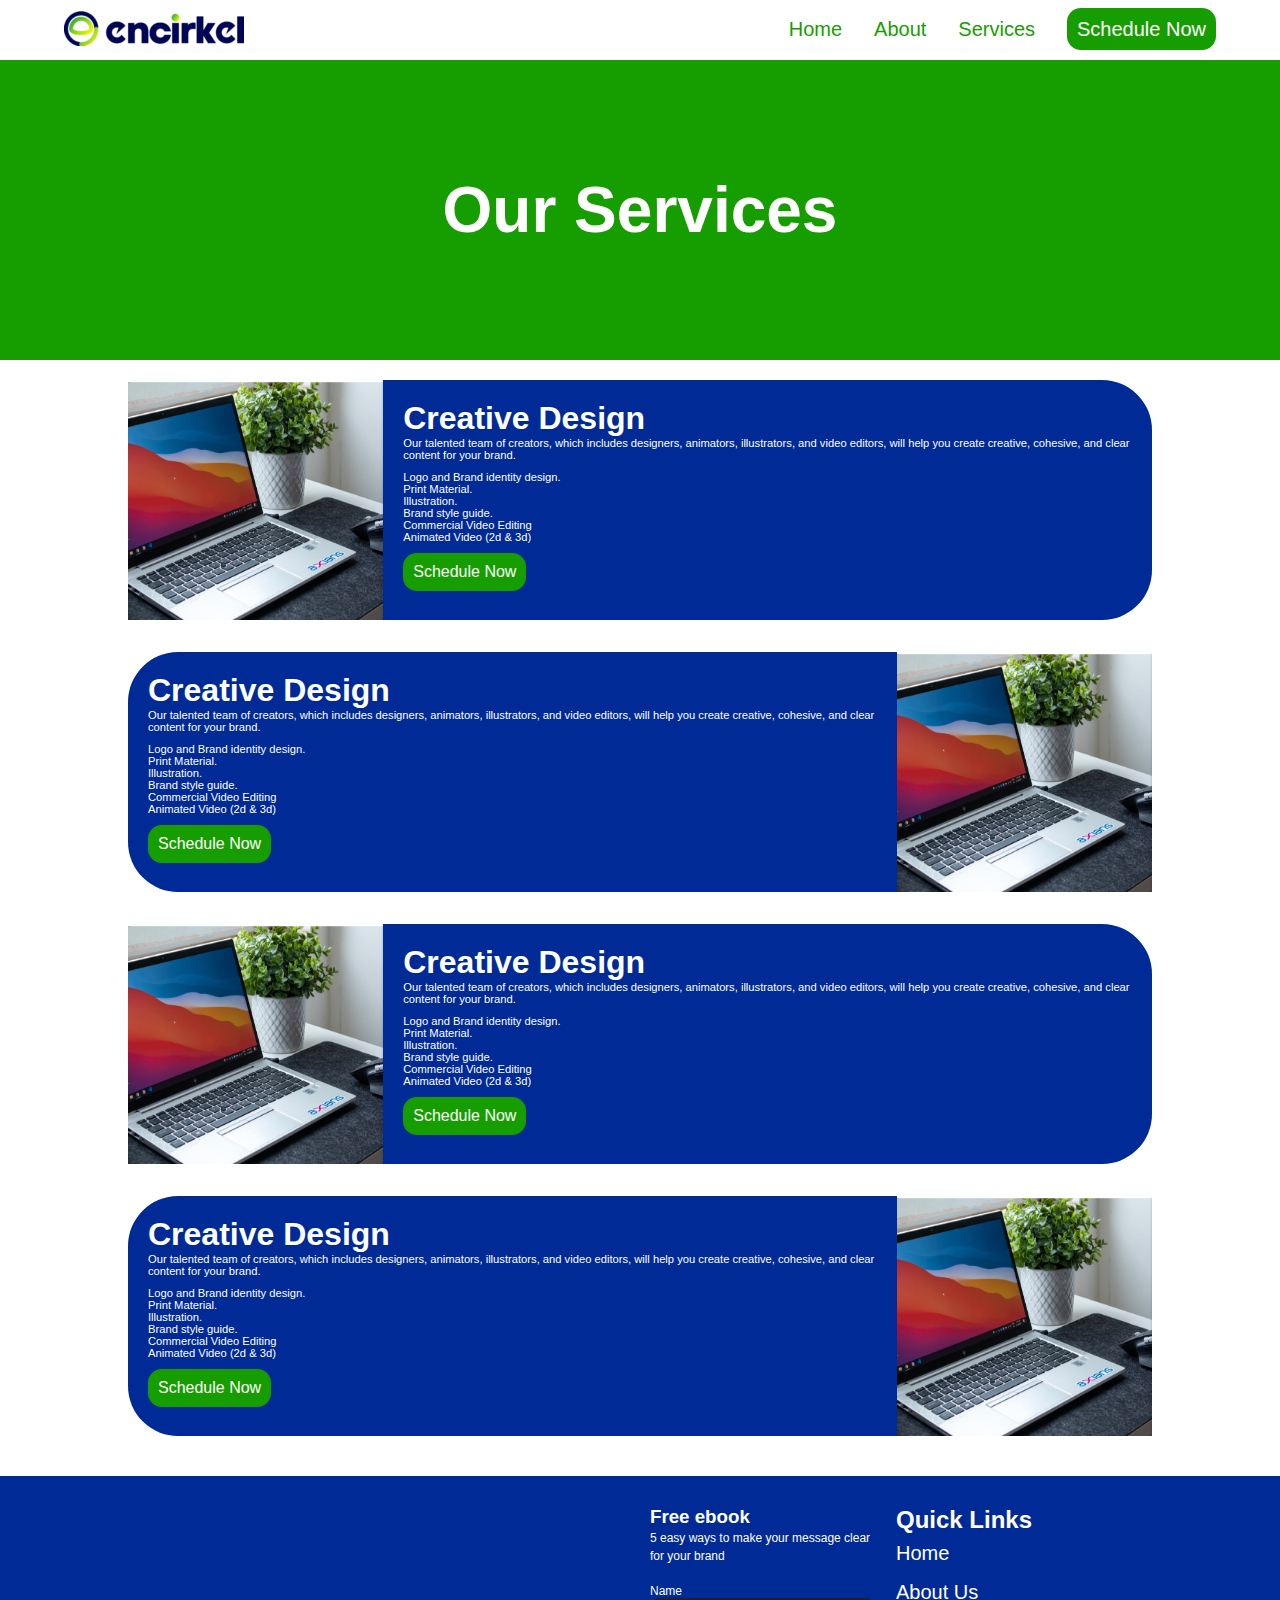
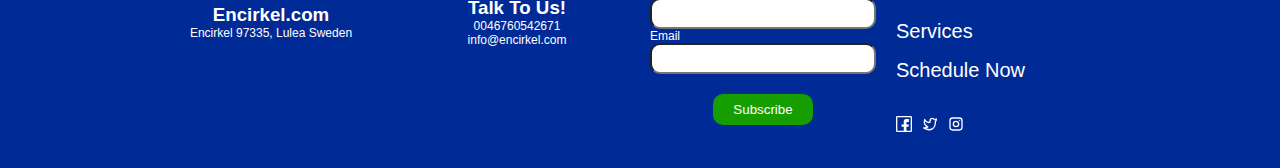
<file: our-services.html>
<!DOCTYPE html>
<html>


<meta http-equiv="content-type" content="text/html;charset=utf-8" />
<meta name="viewport" content="width=device-width, initial-scale=1.0">

<link rel="stylesheet" href="style.css">
<link rel="stylesheet" href="responsive.css">

<head>
    <title>Encirkel</title>
</head>

<body>
    <div class="container-fluid">
        <header class="header d-flex content-space-b align-center flex-column-sm content-center-sm gap-2-sm">
            <div class="logo">
                <img src="logo.png">

            </div>
            <div class="nav">
                <ul class="d-flex content-end gap-3">

                    <li> <a href="index.html">Home</a></li>
                    <li> <a href="about-us.html">About</a></li>
                    <li> <a href="our-services.html">Services</a></li>
                    <li> <a href="talk-to-us.html" class="btn">Schedule Now</a></li>

                </ul>
            </div>
        </header>
    </div>


    <div class="hero ">
        <div class="container">
            <div class=" d-flex content-center align-center   h-300">

                <h1>Our Services</h1>


            </div>
        </div>
    </div>

    <div class="container pb-2">
        <div class="d-flex align-center flex-column mt-2 gap-3 work pb-2">
            <div class="service-card flex-wrap-xs  d-flex ">
               <div class="img-area"> <img src="service%20box.png"></div>
                <div class="content p-2 border-radius-top">
                    <h3>Creative Design</h3>
                    <p>Our talented team of creators, which includes designers, animators, illustrators, and video editors, will help you create creative, cohesive, and clear content for your brand. </p>
                    <ul class="pb-2">
                        <li>Logo and Brand identity design. </li>
                        <li>Print Material. </li>
                        <li>Illustration. </li>
                        <li>Brand style guide. </li>
                        <li>Commercial Video Editing</li>
                        <li>Animated Video (2d & 3d)</li>
                      
                    </ul>

                    <a class="btn  "> Schedule Now</a>
                </div>
            </div>
            <div class="service-card  flex-wrap-xs d-flex flex-reserve">
                <div class="img-area"> <img src="service%20box.png"></div>
                 <div class="content p-2 border-radius-bottom">
                     <h3>Creative Design</h3>
                     <p>Our talented team of creators, which includes designers, animators, illustrators, and video editors, will help you create creative, cohesive, and clear content for your brand. </p>
                     <ul class="pb-2">
                         <li>Logo and Brand identity design. </li>
                         <li>Print Material. </li>
                         <li>Illustration. </li>
                         <li>Brand style guide. </li>
                         <li>Commercial Video Editing</li>
                         <li>Animated Video (2d & 3d)</li>
                       
                     </ul>
 
                     <a class="btn  "> Schedule Now</a>
                 </div>
             </div>
             <div class="service-card  flex-wrap-xs d-flex ">
                <div class="img-area"> <img src="service%20box.png"></div>
                 <div class="content p-2 border-radius-top">
                     <h3>Creative Design</h3>
                     <p>Our talented team of creators, which includes designers, animators, illustrators, and video editors, will help you create creative, cohesive, and clear content for your brand. </p>
                     <ul class="pb-2">
                         <li>Logo and Brand identity design. </li>
                         <li>Print Material. </li>
                         <li>Illustration. </li>
                         <li>Brand style guide. </li>
                         <li>Commercial Video Editing</li>
                         <li>Animated Video (2d & 3d)</li>
                       
                     </ul>
 
                     <a class="btn  "> Schedule Now</a>
                 </div>
             </div>
             <div class="service-card flex-wrap-xs  d-flex flex-reserve ">
                <div class="img-area"> <img src="service%20box.png"></div>
                 <div class="content p-2 border-radius-bottom">
                     <h3>Creative Design</h3>
                     <p>Our talented team of creators, which includes designers, animators, illustrators, and video editors, will help you create creative, cohesive, and clear content for your brand. </p>
                     <ul class="pb-2">
                         <li>Logo and Brand identity design. </li>
                         <li>Print Material. </li>
                         <li>Illustration. </li>
                         <li>Brand style guide. </li>
                         <li>Commercial Video Editing</li>
                         <li>Animated Video (2d & 3d)</li>
                       
                     </ul>
 
                     <a class="btn  "> Schedule Now</a>
                 </div>
             </div>
        </div>
    </div>
    <footer>
        <div class="container">
            <div class="d-flex content-space-b flex-wrap-sm  p-2">
                <div class="col d-flex flex-column content-center align-center">
                    <h3>Encirkel.com</h3>
                    <span>Encirkel 97335, Lulea Sweden
                    </span>
                </div>
                <div class="col d-flex flex-column content-center align-center">
                    <h3>Talk To Us!</h3>
                    <span>0046760542671</span>
                    <span>info@encirkel.com</span>
                </div>
                <div class="col">
                    <h3>Free ebook
                    </h3>
                    <span>5 easy ways to make your message clear for your brand</span>
                    <form class="d-flex flex-column mt-2">
                        <label>Name</label>
                        <input>
                        <label>Email</label>
                        <input>
                        <button class="mt-2">Subscribe</button>
                    </form>
                </div>
                <div class="col">
					<h2>Quick Links<h2>
						<nav class="nav">
						<ul class="p-0 ">
							<li><a href="index.html" class="text-white">Home</a></li>
							<li><a href="about-us.html" class="text-white">About Us</a></li>
							<li><a href="our-services.html" class="text-white">Services</a></li>
							<li><a href="talk-to-us.html" class="text-white">Schedule Now</a></li>
						</ul>
					</nav>
						<ul class="d-flex  gap-1 mt-2 p-0">
							<li> <a > <img src="facebook.svg"></a> </li>
							<li> <a> <img src="Twitter.svg"></a> </li>
							<li> <a> <img src="Instagram.svg"></a> </li>
						</ul>
				</div>
            </div>

        </div>
    </footer>
</body>
</html>
</file>
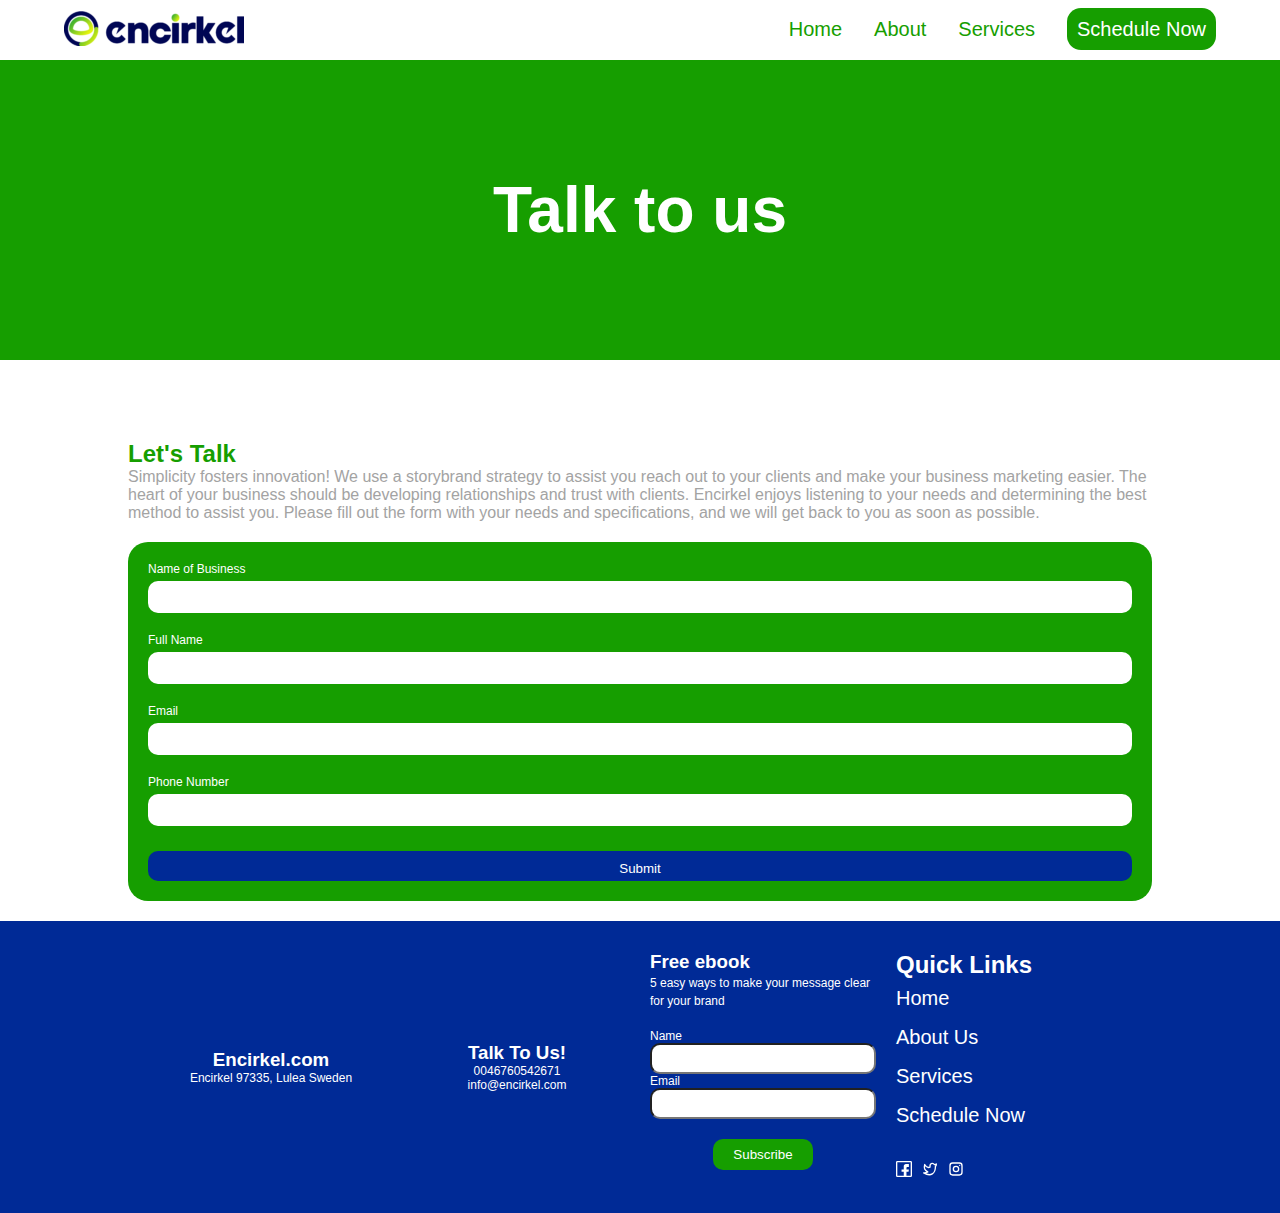
<file: talk-to-us.html>
<!DOCTYPE html>
<html>

<meta http-equiv="content-type" content="text/html;charset=utf-8" />
<meta name="viewport" content="width=device-width, initial-scale=1.0">

<link rel="stylesheet" href="style.css">
<link rel="stylesheet" href="responsive.css">

<head>
    <title>Encirkel</title>
</head>

<body>
    <div class="container-fluid">
        <header class="header d-flex content-space-b align-center flex-column-sm content-center-sm gap-2-sm">
            <div class="logo">
                <img src="logo.png">

            </div>
            <div class="nav">
                <ul class="d-flex content-end gap-3">

                    <li> <a href="index.html">Home</a></li>
                    <li> <a href="about-us.html">About</a></li>
                    <li> <a href="our-services.html">Services</a></li>
                    <li> <a href="talk-to-us.html" class="btn">Schedule Now</a></li>
                </ul>
            </div>
        </header>
    </div>


    <div class="hero ">
        <div class="container">
            <div class=" d-flex content-center align-center   h-300">

                <h1>Talk to us</h1>


            </div>
        </div>
    </div>

    <div class="container mt-5 pb-2 talk">
        <h2>Let's Talk</h2>
        <p class="text-muted">Simplicity fosters innovation! We use a storybrand strategy to assist you reach out to
            your clients and make your business marketing easier. The heart of your business should be developing
            relationships and trust with clients.
            Encirkel enjoys listening to your needs and determining the best method to assist you. Please fill out the
            form with your needs and specifications, and we will get back to you as soon as possible.</p>

    </div>

    <div class="container pb-2">
        <div class="form mt-5 p-2">
            <div class="form-group d-flex flex-column">
                <label>Name of Business</label>
                <input class="form-control">
            </div>

            <div class="form-group d-flex flex-column mt-2">
                <label>Full Name</label>
                <input class="form-control">
            </div>

            <div class="form-group d-flex flex-column mt-2">
                <label>Email</label>
                <input class="form-control">
            </div>

            <div class="form-group d-flex flex-column mt-2">
                <label>Phone Number</label>
                <input class="form-control">
            </div>
            
            
            <div class="form-group d-flex flex-column mt-2">
                 
                <input class="form-control btn" type="submit">
            </div>
        </div>
    </div>
    <footer>
        <div class="container">
            <div class="d-flex content-space-b flex-wrap-sm  p-2">
                <div class="col d-flex flex-column content-center align-center">
                    <h3>Encirkel.com</h3>
                    <span>Encirkel 97335, Lulea Sweden
                    </span>
                </div>
                <div class="col d-flex flex-column content-center align-center">
                    <h3>Talk To Us!</h3>
                    <span>0046760542671</span>
                    <span>info@encirkel.com</span>
                </div>
                <div class="col">
                    <h3>Free ebook
                    </h3>
                    <span>5 easy ways to make your message clear for your brand</span>
                    <form class="d-flex flex-column mt-2">
                        <label>Name</label>
                        <input>
                        <label>Email</label>
                        <input>
                        <button class="mt-2">Subscribe</button>
                    </form>
                </div>
                <div class="col">
					<h2>Quick Links<h2>
						<nav class="nav">
						<ul class="p-0 ">
							<li><a href="index.html" class="text-white">Home</a></li>
							<li><a href="about-us.html" class="text-white">About Us</a></li>
							<li><a href="our-services.html" class="text-white">Services</a></li>
							<li><a href="talk-to-us.html" class="text-white">Schedule Now</a></li>
						</ul>
					</nav>
						<ul class="d-flex  gap-1 mt-2 p-0">
							<li> <a > <img src="facebook.svg"></a> </li>
							<li> <a> <img src="Twitter.svg"></a> </li>
							<li> <a> <img src="Instagram.svg"></a> </li>
						</ul>
				</div>
            </div>

        </div>
    </footer>
</body>
</html>
</file>
<file: style.css>
@import url("https://fonts.googleapis.com/css2?family=Manrope:wght@200..800&amp;family=Montserrat:ital,wght@0,100..900;1,100..900&amp;display=swap");

* {
  margin: 0px;
}
.text-white{
  color: white !important;
}
body {
  font-family: "Montserrat", sans-serif;
  font-optical-sizing: auto;
  font-weight: 500;
  font-style: normal;
}

img {
  height: 100%;
  width: 100%;
}

.object-contain {
  object-fit: contain;
}

.container-fluid {
  width: 90%;
  margin: auto;
}

.container {
  width: 80%;
  margin: auto;
}

.d-flex {
  display: flex;
}

.d-block {
  display: block;
}

.content-center {
  justify-content: center;
}

.content-end {
  justify-content: end;
}

.content-space-b {
  justify-content: space-between;
}

.flex-column {
  flex-direction: column;
}

.align-center {
  align-items: center;
}

.gap-1 {
  gap: 10px;
}

.gap-2 {
  gap: 20px;
}

.gap-3 {
  gap: 2rem;
}

.p-1 {
  padding: 10px;
}

.p-2 {
  padding: 20px;
}

.p-3 {
  padding: 30px;
}

.p-4 {
  padding: 40px;
}

.p-5 {
  padding: 50px;
}

.pb-2 {
  padding-bottom: 20px;
}

.pl {
  padding-left: 20px;
}

.mt-2 {
  margin-top: 20px;
  cursor: pointer;
}

.mt-3 {
  margin-top: 30px;
}

.mt-4 {
  margin-top: 4rem;
}

.mt-5 {
  margin-top: 5rem;
}

.ml-2 {
  margin-left: 20px;
}

.ml-3 {
  margin-left: 30px;
}

.f-l {
  font-size: 2rem;
}

.p-0 {
  padding: 0px;
}

.overflow-hidden {
  overflow: hidden;
}

.header {
  width: 100%;
  height: 60px;
}

.w-75 {
  width: 75%;
}

.text-color {
  color: rgba(22, 158, 0, 1);
}

.text-muted {
  color: rgba(163, 163, 163, 1);
}

.nav ul li {
  list-style-type: none;
}

.nav ul li a {
  font-size: 20px;
  font-weight: 500;
  line-height: 39.01px;
  color: rgba(22, 158, 0, 1);
  text-decoration: none;
}

.btn {
  background: rgba(22, 158, 0, 1);
  padding: 10px;
  border-radius: 14px;
  color: #fff !important;
}

.btn-sucess {
  background-color: #fff !important;
  width: max-content;
  color: rgba(22, 158, 0, 1) !important;

  text-decoration: none;
}

.h-400 {
  height: 400px !important;
}

.h-300 {
  height: 300px !important;
}

.hero {
  background: rgba(22, 158, 0, 1);
  color: #fff;
}

.hero h1 {
  font-size: 4rem;
}

.work h1 {
  font-size: 40px;
}

.service {
  width: 45%;
  height: 60px;
  background: rgba(0, 42, 150, 1);
  color: #fff;
  transition: all 0.3s ease;
}

.agency {
  width: 45%;
  height: 60px;
  background: rgba(22, 158, 0, 1);
  color: #000;
  transition: all 0.3s ease;
}

.service:hover {
  background: rgba(22, 158, 0, 1);
  color: #000;
}

.agency:hover {
  background: rgba(0, 42, 150, 1) !important;
  color: #fff !important;
}

.service:hover ~ .agency {
  background: rgba(0, 42, 150, 1) !important;
  color: #fff !important;
}

.agency:hover ~ .service {
  background: rgba(22, 158, 0, 1) !important;
  color: #000 !important;
}

.service span,
.agency span {
  font-size: 20px;
}

.card {
  width: 100%;
  height: 220px;
  cursor: pointer;
}

.card:hover {
  background: rgba(22, 158, 0, 1);
  transition: 0.2s;
  color: #fff;
}

.card:hover .circle {
  background: #fff;

  transition: 0.2s;
}

.card:hover .circle span {
  color: #000;
}

.card-shadow {
  box-shadow: 2px 7px 18px 2px rgba(0, 0, 0, 0.25);
}

.rounded {
  border-radius: 20px;
}

.circle {
  width: 50px;
  height: 50px;
  border-radius: 50%;
  background: rgba(22, 158, 0, 1);
  display: flex;
  justify-content: center;
  align-items: center;
}

.circle img {
  height: 30px;
}

.content p {
  font-size: 10px;
}

.circle span {
  color: #fff;
  font-size: 2rem;
  font-weight: bolder;
}

.w-80 {
  width: 80%;
}

.row {
  display: flex;
  flex-wrap: wrap;
  gap: 10px;
  justify-content: space-between;
}

.box {
  flex: 1 1 calc(50% - 10px);
  max-width: calc(50% - 10px);
  height: 130px;

  border: 1px solid #ccc;
  box-shadow: 0 4px 6px rgba(0, 0, 0, 0.1);
}

.box:hover {
  background: rgba(22, 158, 0, 1);
  transition: 0.2s;
  color: #fff;
  cursor: pointer;
}

.box:hover .circle {
  background: #fff;
  transition: 0.2s;
}

.box:hover .circle img {
  filter: invert(1);
}

footer {
  width: 100%;
  height: auto;
  background: rgba(0, 42, 150, 1);
  color: #fff;
}

footer span {
  font-size: 12px;
  font-weight: 300;
  text-align: center;
}

footer input {
  height: 25px;
  border-radius: 10px;
}

footer label {
  font-size: 12px;
}

footer button {
  width: fit-content;
  /* height: 25px; */
  color: #fff;
  background: rgba(22, 158, 0, 1);
  outline: none;
  border: 0px;
  border-radius: 10px;
  padding: 8px 20px;
  margin: auto;
}

footer ul li {
  list-style-type: none;
  text-align: left;
}

footer ul li a {
  font-size: 14px;
  font-weight: 400;
}

footer img {
  width: 16px;
}

.col {
  padding: 10px;
  width: 25%;
}

.about-content {
  width: 100%;
  padding: 20px;
  text-align: center;
  color: rgba(22, 158, 0, 1);
}

.about-content h3 {
  font-size: 1.5rem;
}

.about-card {
  /* width: calc(100%  / 3); */
  cursor: pointer;
}

.about-card img {
  filter: grayscale(100%);
  transition: transform 0.5s ease;
}
.about-card img:hover {
  transform: scale(1.2);
  background-color: rgba(22, 158, 0, 1);
}

.about-content {
  width: 90%;
}

.about-container {
  display: grid;
  gap: 16px;
  grid-template-columns: repeat(3, 1fr);
}

.service-card {
  width: 100%;
  height: 240px;

  color: #fff;
}
.border-radius-top {
  border-top-right-radius: 50px;
  border-bottom-right-radius: 50px;
}
.border-radius-bottom {
  border-top-left-radius: 50px;
  border-bottom-left-radius: 50px;
}

.service-card .content h3 {
  font-size: 2rem;
}
.service-card .content {
  background: rgba(0, 42, 150, 1);
  overflow: hidden;
}

.service-card .content p {
  font-size: 0.7rem;
}

.service-card .content ul {
  padding: 10px 0px;
}

.service-card .content li {
  list-style-type: none;
  font-size: 0.7rem;
}
.service-card .content a {
  display: block;
  width: fit-content;
}
.flex-reserve {
  flex-direction: row-reverse;
}
.talk h2 {
  color: rgba(22, 158, 0, 1);
}

.form {
  height: auto;
  background: rgba(22, 158, 0, 1);
  margin: auto;

  border-radius: 20px;
}
.form-group label {
  color: #fff;
  font-size: 12px;
}
.form-control {
  height: 30px;
  border-radius: 10px;
  outline: 0px;
  border: 0px;
  margin-top: 5px;
}
input.form-control.btn {
  background: rgba(0, 42, 150, 1);
  cursor: pointer;
}
</file>
<file: responsive.css>
@media (max-width: 1024px) {
    .container {
        width: 85%;
    }

    .hero h1 {
        font-size: 3rem;

    }

    .gap-3 {
        gap: 1.5rem;
    }

    .content h3 {
        font-size: 1.2rem;
    }
    .about-container{
        grid-template-columns: repeat(2, 1fr); 
    }
}

@media (max-width: 768px) {
    .container {
        width: 85%;
    }

    .f-sm {
        font-size: 1.5rem;
    }

    .card {
        height: 200px;
    }

    .f-l {
        font-size: 1.5rem;
        text-align: center;
    }

    .flex-wrap-sm {
        flex-wrap: wrap;
    }

    .col {

        flex: 1 1 calc(47% - 10px);
        justify-content: center;
        align-items: center;
        display: flex;
        flex-direction: column;
    }

    .flex-column-sm {
        flex-direction: column;
    }

    .content-center-sm {
        justify-content: center !important;
    }

    .gap-2-sm {
        gap: 20px;
    }

    .header {
        height: 120px;
    }

    .nav ul li a {
        font-size: 14px;
        font-weight: 500;
        line-height: normal;


    }

    .hero h1 {
        font-size: 2rem;
    }

    .w-100-sm {
        width: 100% !important;
    }

    .service span,
    .agency span {
        font-size: 16px;
    }
    .img-area{
      width: 85%;  
    }
    .service-card .content h3 {
        font-size:1.5rem;
    }

}


@media (max-width: 426px) {
    .container-fluid {
        width: 100%;
    }

    .service span,
    .agency span {
        font-size: 14px;
    }

    .flex-wrap-xs {
        flex-wrap: wrap;
    }

    .content h3 {
        font-size: 0.8rem;
    }

    .circle {
        margin: auto;
        margin-top: 20px;
    }

    .content {
        text-align: center;
    }

    .box {
        max-width: 100%;
        width: 100%;
        flex: 1 1 calc(100% - 10px);

    }

    .btn {
        padding: 7px;
    }

    .nav ul li a {
        font-size: 10px;
    }
    .about-container{
        grid-template-columns: repeat(1, 1fr); 
    }
    .about-content h3{
        font-size: 1.2rem;
    }
    .about-content p{
        font-size: 0.9rem;
    }
    .border-radius-top,.border-radius-bottom{
        border-radius: 0px;
    }
    .service-card{
        height: 520px;
        padding-bottom: 20px;
    }
    .img-area{
        width: 100%;
    }
    .service-card .content{
        text-align: left;
    }
    .talk p{
        font-size: 0.9rem;
    }
}
</file>
